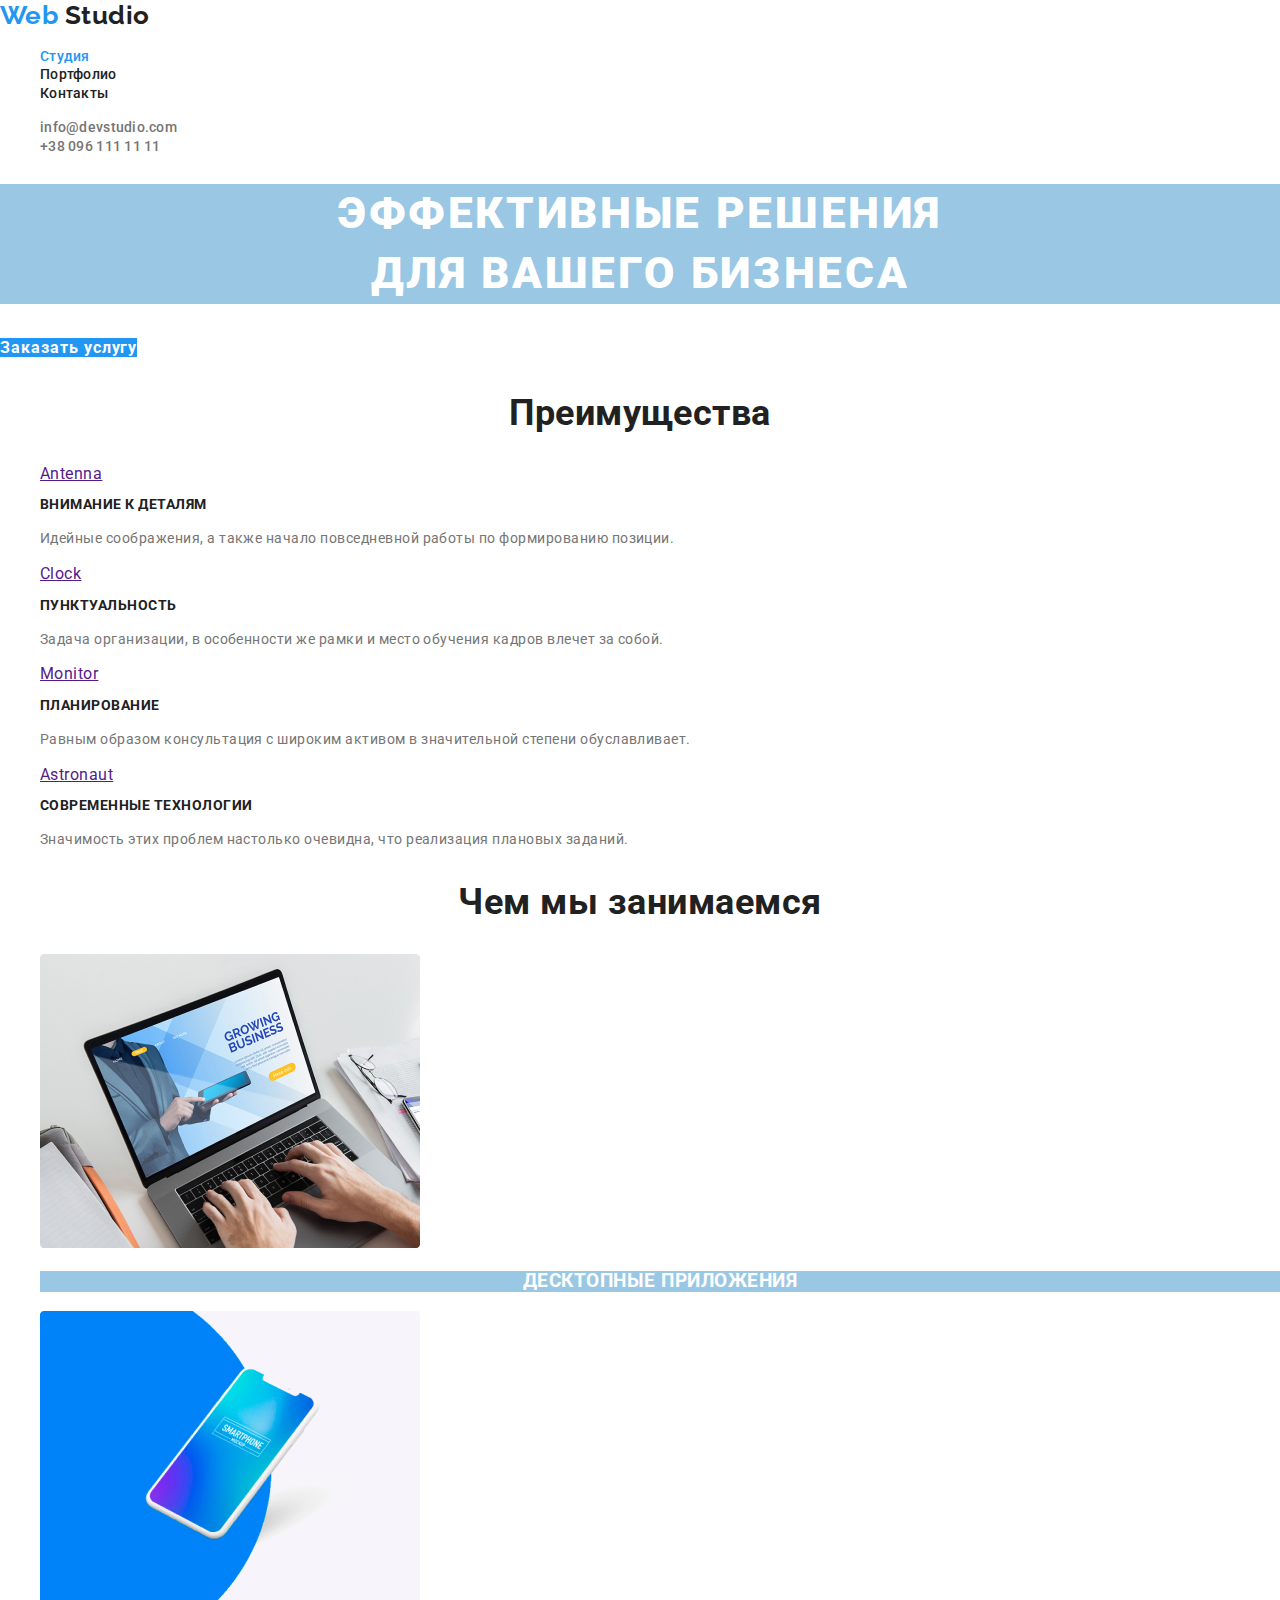
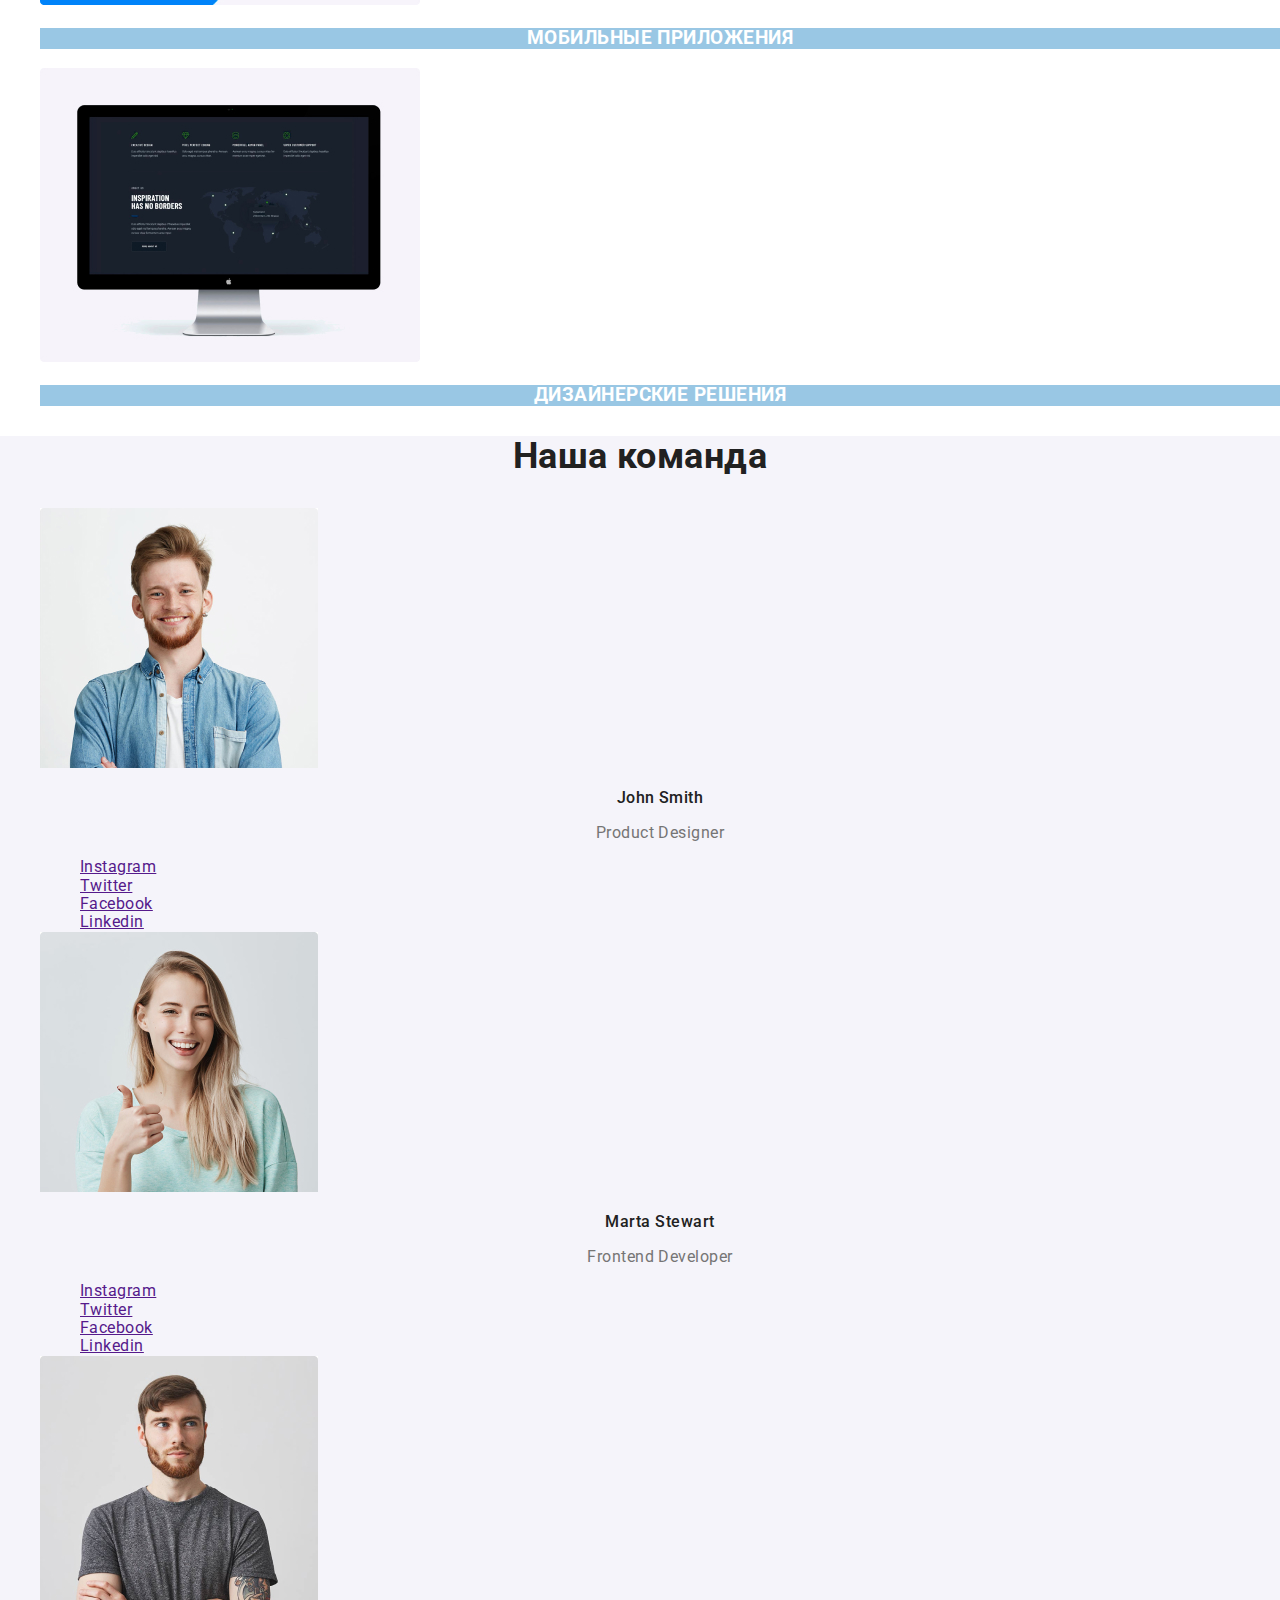
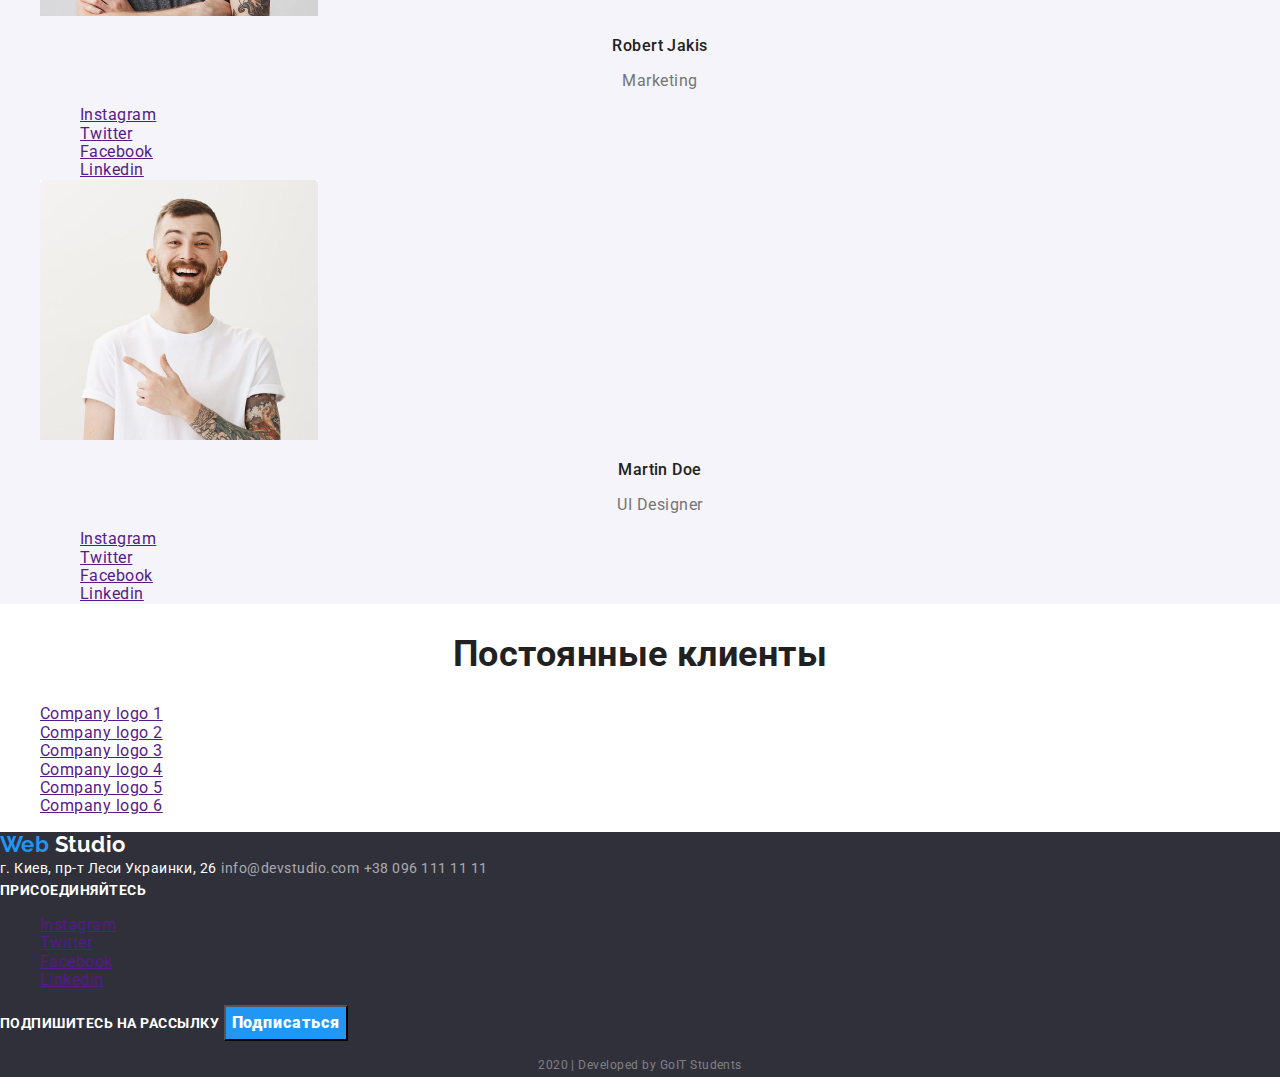
<file: index.html>
<!DOCTYPE html>
<html lang="ru">
  <head>
    <meta charset="UTF-8" />
    <meta name="viewport" content="width=device-width, initial-scale=1.0" />
    <title>Web Studio</title>
    <link
      href="https://fonts.googleapis.com/css2?family=Raleway:wght@700&family=Roboto:wght@400;500;700;900&display=swap"
      rel="stylesheet"
    />
    <link rel="stylesheet" href="./css/normalize.css" />
    <link rel="stylesheet" href="./css/common.css" />
    <link rel="stylesheet" href="./css/main.css" />
  </head>
  <body class="page-body">
    <!--Header-->
    <header>
      <nav>
        <a href="./index.html" class="logo"
          >Web <span class="logo-word">Studio</span>
        </a>
        <ul class="site-nav list">
          <li><a href="" class="link current">Студия</a></li>
          <li><a href="./portfolio.html" class="link">Портфолио</a></li>
          <li><a href="" class="link">Контакты</a></li>
        </ul>
      </nav>
      <ul class="address-list list">
        <li>
          <address>
            <a href="mailto:info@devstudio.com" aria-label="email" class="link"
              >info@devstudio.com</a
            >
          </address>
        </li>
        <li>
          <address>
            <a href="tel:+380961111111" aria-label="phone-number" class="link"
              >+38 096 111 11 11</a
            >
          </address>
        </li>
      </ul>
    </header>
    <main>
      <!--"эффективные решения" section-->
      <section class="hero">
        <h1 class="hero-title">эффективные решения<br />для вашего бизнеса</h1>
        <a href="" class="button">Заказать услугу</a>
      </section>
      <!--"преимущества" section-->
      <section class="section">
        <h2 class="section-title">Преимущества</h2>
        <ul class="feature-list list">
          <li>
            <a href="" aria-label="antenna-logo">Antenna</a>
            <h3 class="title">Внимание к деталям</h3>
            <p class="features-text">
              Идейные соображения, а также начало повседневной работы по
              формированию позиции.
            </p>
          </li>
          <li>
            <a href="" aria-label="clock-logo">Clock</a>
            <h3 class="title">Пунктуальность</h3>
            <p class="features-text">
              Задача организации, в особенности же рамки и место обучения кадров
              влечет за собой.
            </p>
          </li>
          <li>
            <a href="" aria-label="monitor-logo">Monitor</a>
            <h3 class="title">Планирование</h3>
            <p class="features-text">
              Равным образом консультация с широким активом в значительной
              степени обуславливает.
            </p>
          </li>
          <li>
            <a href="" aria-label="astronaut-logo">Astronaut</a>
            <h3 class="title">Современные технологии</h3>
            <p class="features-text">
              Значимость этих проблем настолько очевидна, что реализация
              плановых заданий.
            </p>
          </li>
        </ul>
      </section>
      <!--"Чем мы занимаемся" section-->
      <section class="section">
        <h2 class="section-title">Чем мы занимаемся</h2>
        <ul class="work-list list">
          <li>
            <img src="./images/comp.jpg" alt="ноутбук" width="380" />
            <h3 class="title">Десктопные приложения</h3>
          </li>
          <li>
            <img src="./images/mobile-phone.jpg" alt="телефон" width="380" />
            <h3 class="title">Мобильные приложения</h3>
          </li>
          <li>
            <img src="./images/desktop-monitor.jpg" alt="монитор" width="380" />
            <h3 class="title">Дизайнерские решения</h3>
          </li>
        </ul>
      </section>
      <!--"Наша команда" section-->
      <section class="section team">
        <h2 class="section-title">Наша команда</h2>
        <ul class="team-list list">
          <li>
            <img
              src="./images/our-team/john-smith.jpg"
              alt="John Smith"
              width="278"
            />
            <h3 class="teammate">John Smith</h3>
            <p class="major">Product Designer</p>
            <ul class="list">
              <li>
                <a href="" aria-label="instagram-link">Instagram</a>
              </li>
              <li>
                <a href="" aria-label="twitter-link">Twitter</a>
              </li>
              <li>
                <a href="" aria-label="facebook-link">Facebook</a>
              </li>
              <li>
                <a href="" aria-label="linkedin-link">Linkedin</a>
              </li>
            </ul>
          </li>

          <li>
            <img
              src="./images/our-team/marta-stewart.jpg"
              alt="Marta Stewart"
              width="278"
            />
            <h3 class="teammate">Marta Stewart</h3>
            <p class="major">Frontend Developer</p>
            <ul class="list">
              <li>
                <a href="" aria-label="instagram-link">Instagram</a>
              </li>
              <li>
                <a href="" aria-label="twitter-link">Twitter</a>
              </li>
              <li>
                <a href="" aria-label="facebook-link">Facebook</a>
              </li>
              <li>
                <a href="" aria-label="linkedin-link">Linkedin</a>
              </li>
            </ul>
          </li>
          <li>
            <img
              src="./images/our-team/robert-jakis.jpg"
              alt="Robert Jakis"
              width="278"
            />
            <h3 class="teammate">Robert Jakis</h3>
            <p class="major">Marketing</p>
            <ul class="list">
              <li>
                <a href="" aria-label="instagram-link">Instagram</a>
              </li>
              <li>
                <a href="" aria-label="twitter-link">Twitter</a>
              </li>
              <li>
                <a href="" aria-label="facebook-link">Facebook</a>
              </li>
              <li>
                <a href="" aria-label="linkedin-link">Linkedin</a>
              </li>
            </ul>
          </li>
          <li>
            <img
              src="./images/our-team/martin-doe.jpg"
              alt="Martin Doe"
              width="278"
            />
            <h3 class="teammate">Martin Doe</h3>
            <p class="major">UI Designer</p>
            <ul class="list">
              <li>
                <a href="" aria-label="instagram-link">Instagram</a>
              </li>
              <li>
                <a href="" aria-label="twitter-link">Twitter</a>
              </li>
              <li>
                <a href="" aria-label="facebook-link">Facebook</a>
              </li>
              <li>
                <a href="" aria-label="linkedin-link">Linkedin</a>
              </li>
            </ul>
          </li>
        </ul>
      </section>
      <!--"Постоянные клиенты" section-->
      <section class="section">
        <h2 class="section-title">Постоянные клиенты</h2>
        <ul class="list">
          <li>
            <a href="" aria-label="company-logo-1">Company logo 1 </a>
          </li>
          <li>
            <a href="" aria-label="company-logo-2">Company logo 2 </a>
          </li>
          <li>
            <a href="" aria-label="company-logo-3">Company logo 3 </a>
          </li>
          <li>
            <a href="" aria-label="company-logo-4">Company logo 4 </a>
          </li>
          <li>
            <a href="" aria-label="company-logo-5">Company logo 5 </a>
          </li>
          <li>
            <a href="" aria-label="company-logo-6">Company logo 6 </a>
          </li>
        </ul>
      </section>
    </main>
    <!-- Footer -->
    <footer class="footer">
      <nav>
        <a href="./index.html" class="logo-footer"
          >Web <span class="logo-word-footer">Studio</span></a
        >
      </nav>

      <address>
        <span class="footer-address">г. Киев, пр-т Леси Украинки, 26</span>
        <a href="mailto:info@devstudio.com" class="footer-contacts"
          >info@devstudio.com</a
        >
        <a href="tel:+380961111111" class="footer-contacts"
          >+38 096 111 11 11</a
        >
      </address>
      <b class="call">присоединяйтесь</b>
      <ul class="list">
        <li>
          <a href="" aria-label="Instagram link">Instagram</a>
        </li>
        <li>
          <a href="" aria-label="Twitter link">Twitter</a>
        </li>
        <li>
          <a href="" aria-label="Facebook link">Facebook</a>
        </li>
        <li>
          <a href="" aria-label="Linkedin link">Linkedin</a>
        </li>
      </ul>
      <b class="call">Подпишитесь на рассылку</b>
      <button type="button" class="footer-button">Подписаться</button>
      <p class="footer-year">2020 | Developed by GoIT Students</p>
    </footer>
  </body>
</html>
</file>
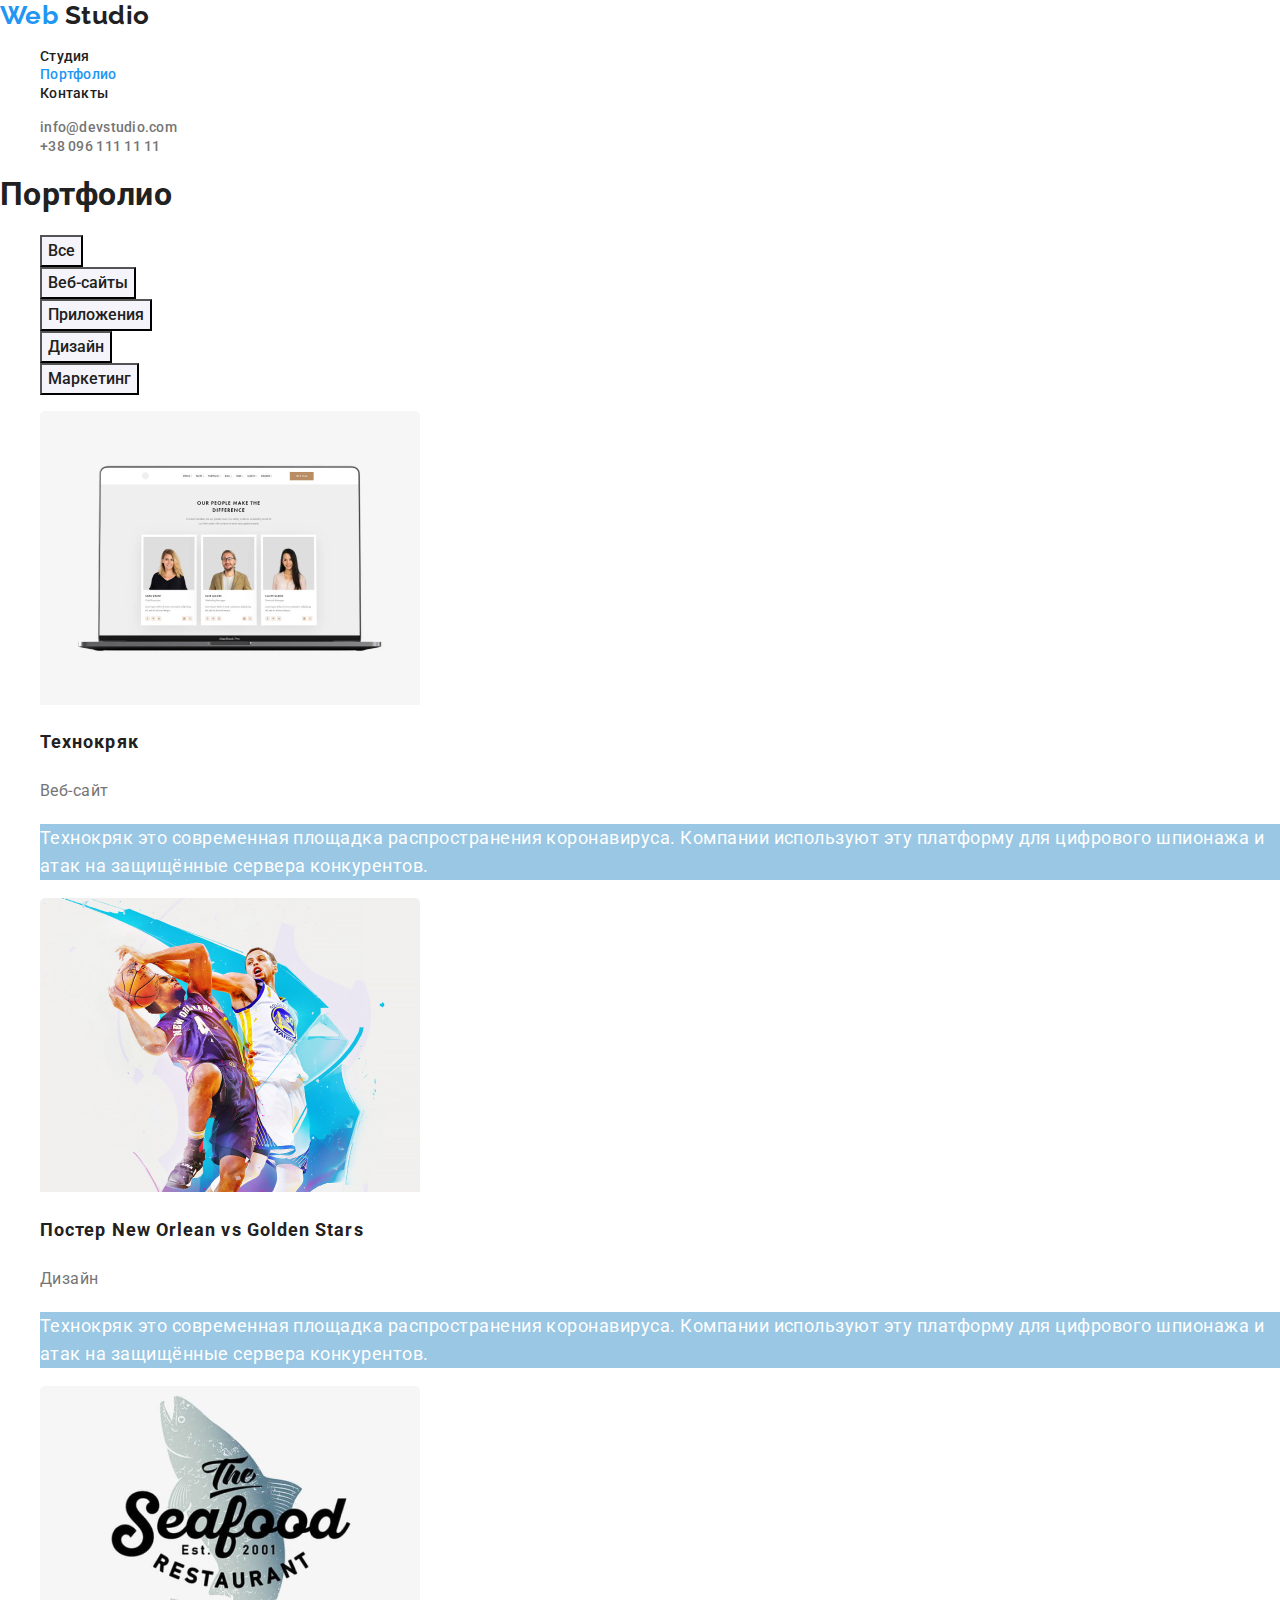
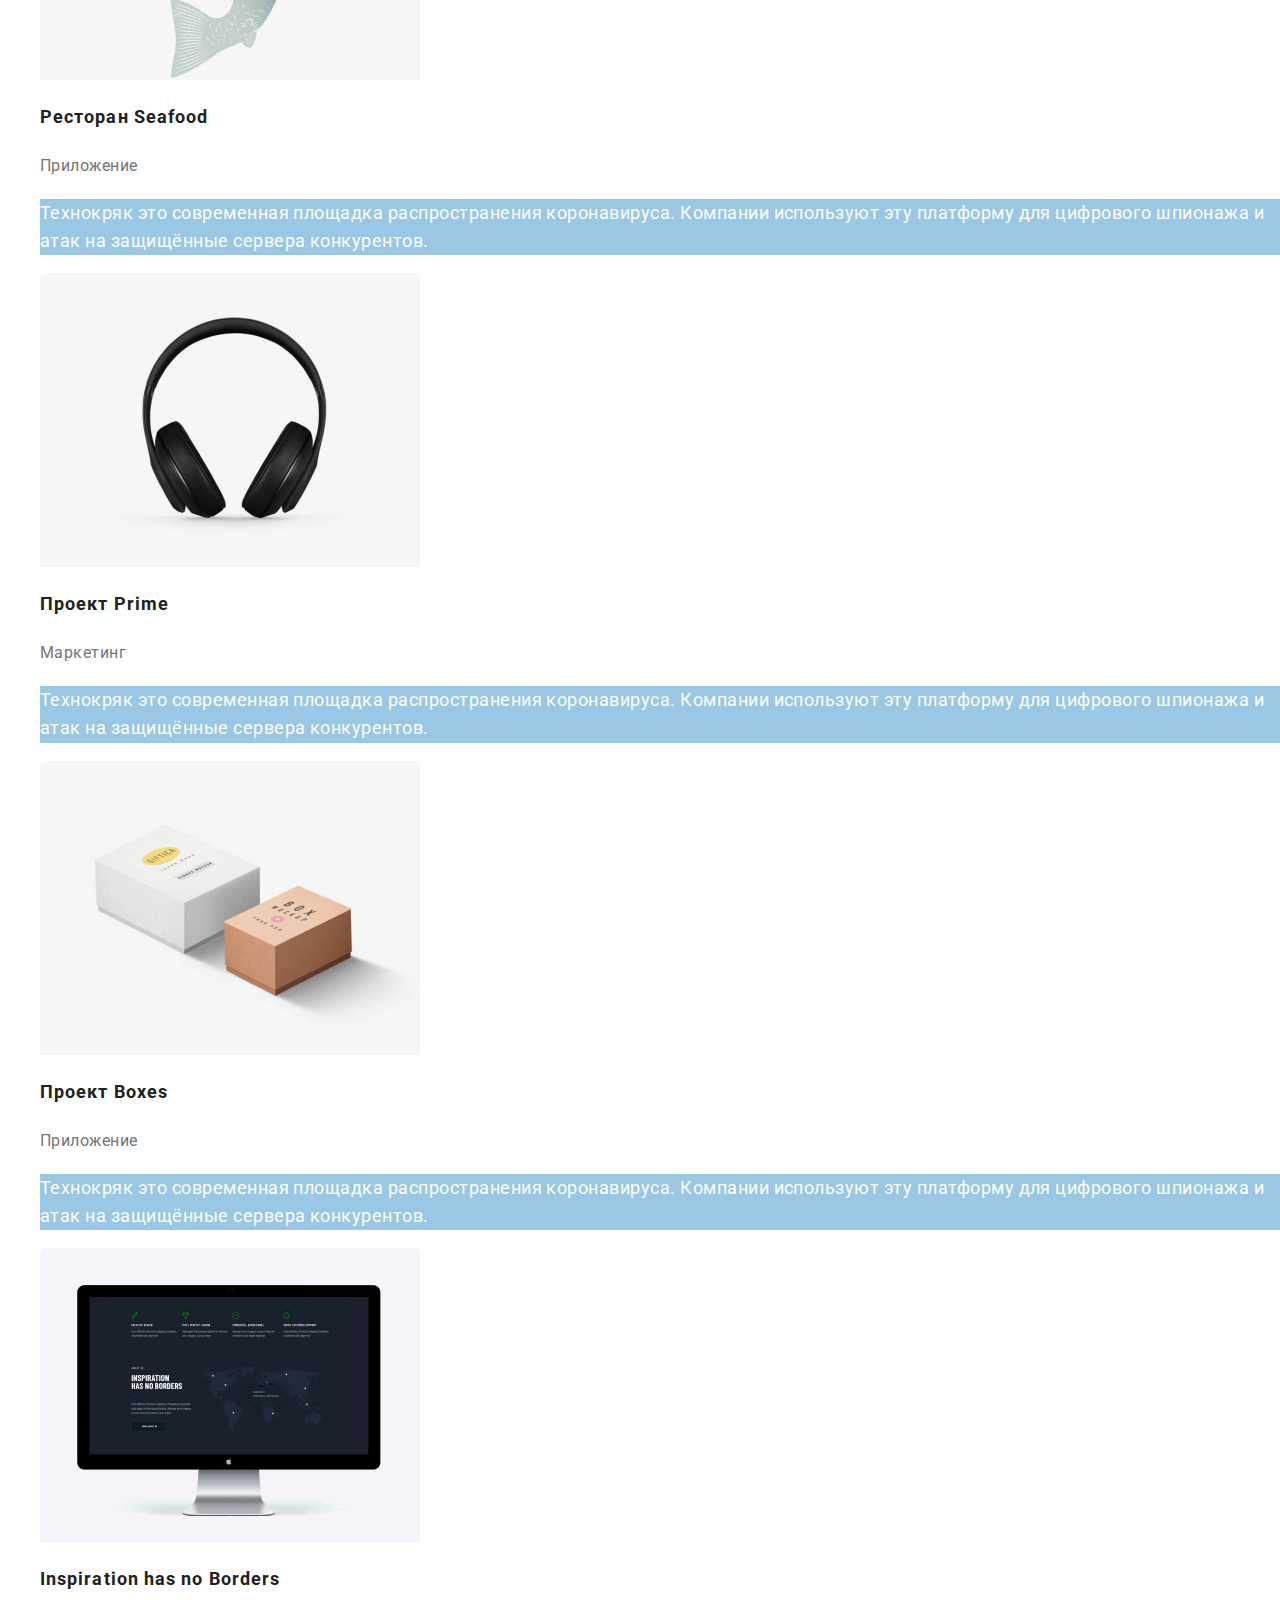
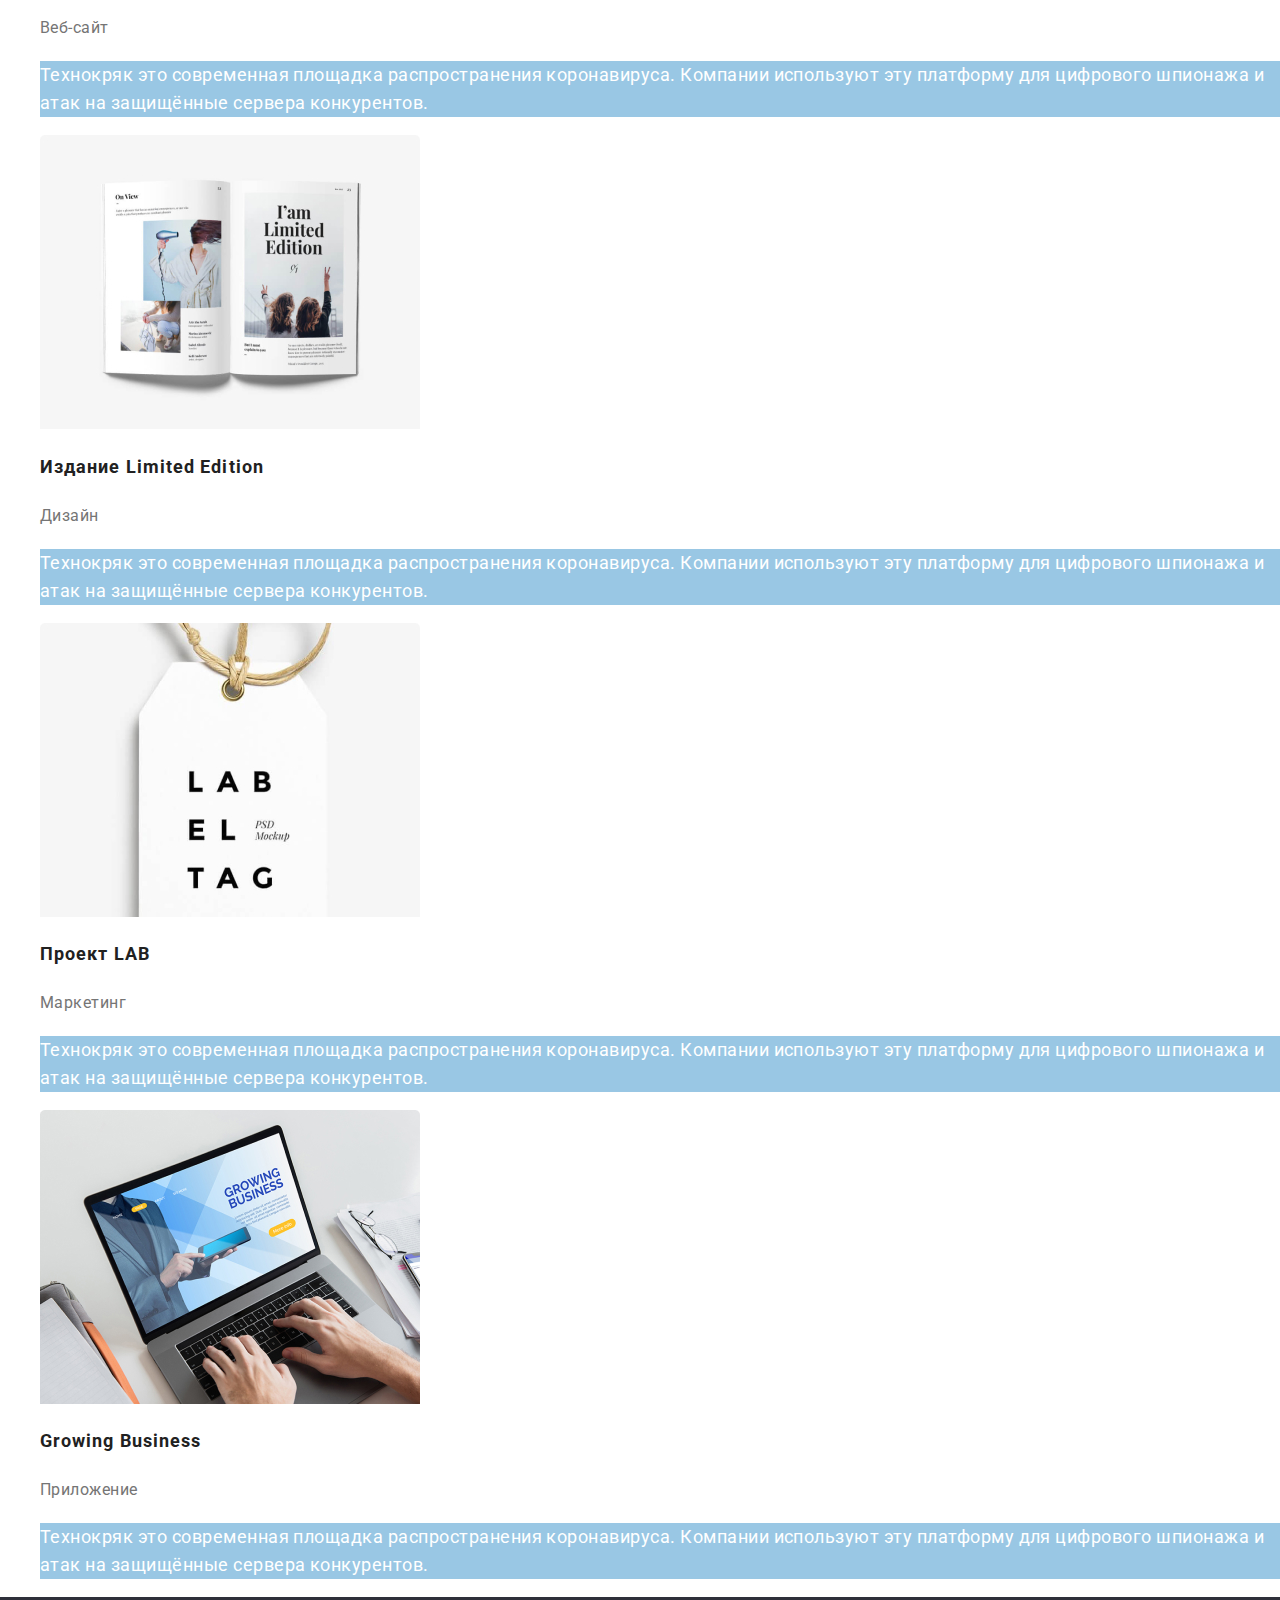
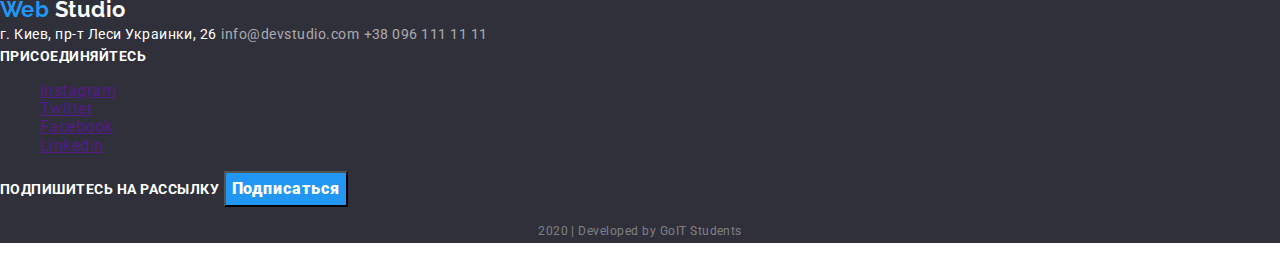
<file: portfolio.html>
<!DOCTYPE html>
<html lang="ru">
  <head>
    <meta charset="UTF-8" />
    <meta name="viewport" content="width=device-width, initial-scale=1.0" />
    <title>Web Studio</title>
    <link
      href="https://fonts.googleapis.com/css2?family=Raleway:wght@700&family=Roboto:wght@400;500;700;900&display=swap"
      rel="stylesheet"
    />
    <link rel="stylesheet" href="./css/normalize.css" />
    <link rel="stylesheet" href="./css/common.css" />
    <link rel="stylesheet" href="./css/portfolio.css" />
  </head>
  <body class="page-body">
    <!--Header-->
    <header>
      <nav>
        <a href="./index.html" class="logo"
          >Web <span class="logo-word">Studio</span>
        </a>
        <ul class="site-nav list">
          <li><a href="./index.html" class="link">Студия</a></li>
          <li><a href="./portfolio.html" class="link current">Портфолио</a></li>
          <li><a href="" class="link">Контакты</a></li>
        </ul>
      </nav>
      <ul class="address-list list">
        <li>
          <address>
            <a href="mailto:info@devstudio.com" aria-label="email" class="link"
              >info@devstudio.com</a
            >
          </address>
        </li>
        <li>
          <address>
            <a href="tel:+380961111111" aria-label="phone-number" class="link"
              >+38 096 111 11 11</a
            >
          </address>
        </li>
      </ul>
    </header>
    <main>
      <!-- Portfolio section -->
      <section class="portfolio">
        <h1>Портфолио</h1>
        <ul class="portfolio-nav list">
          <li><button type="button" class="button">Все</button></li>
          <li><button type="button" class="button">Веб-сайты</button></li>
          <li><button type="button" class="button">Приложения</button></li>
          <li><button type="button" class="button">Дизайн</button></li>
          <li><button type="button" class="button">Маркетинг</button></li>
        </ul>
        <ul class="examples list">
          <li>
            <a href="" class="link">
              <img src="./images/portfolio/laptop.jpg" alt="Ноутбук" />
              <h2 class="title">Технокряк</h2>
              <p class="type">Веб-сайт</p>
              <p class="description">
                Технокряк это современная площадка распространения коронавируса.
                Компании используют эту платформу для цифрового шпионажа и атак
                на защищённые сервера конкурентов.
              </p>
            </a>
          </li>
          <li>
            <a href="" class="link">
              <img
                src="./images/portfolio/basketball.jpg"
                alt="Баскетболисти"
              />
              <h2 class="title">Постер New Orlean vs Golden Stars</h2>
              <p class="type">Дизайн</p>
              <p class="description">
                Технокряк это современная площадка распространения коронавируса.
                Компании используют эту платформу для цифрового шпионажа и атак
                на защищённые сервера конкурентов.
              </p>
            </a>
          </li>
          <li>
            <a href="" class="link">
              <img
                src="./images/portfolio/seafood.jpg"
                alt="Название песторана"
              />
              <h2 class="title">Ресторан Seafood</h2>
              <p class="type">Приложение</p>
              <p class="description">
                Технокряк это современная площадка распространения коронавируса.
                Компании используют эту платформу для цифрового шпионажа и атак
                на защищённые сервера конкурентов.
              </p>
            </a>
          </li>
          <li>
            <a href="" class="link">
              <img src="./images/portfolio/headpones.jpg" alt="Наушники" />
              <h2 class="title">Проект Prime</h2>
              <p class="type">Маркетинг</p>
              <p class="description">
                Технокряк это современная площадка распространения коронавируса.
                Компании используют эту платформу для цифрового шпионажа и атак
                на защищённые сервера конкурентов.
              </p>
            </a>
          </li>
          <li>
            <a href="" class="link">
              <img src="./images/portfolio/boxes.jpg" alt="Коробки" />
              <h2 class="title">Проект Boxes</h2>
              <p class="type">Приложение</p>
              <p class="description">
                Технокряк это современная площадка распространения коронавируса.
                Компании используют эту платформу для цифрового шпионажа и атак
                на защищённые сервера конкурентов.
              </p>
            </a>
          </li>
          <li>
            <a href="" class="link">
              <img src="./images/portfolio/monitor.jpg" alt="Монитор" />
              <h2 class="title">Inspiration has no Borders</h2>
              <p class="type">Веб-сайт</p>
              <p class="description">
                Технокряк это современная площадка распространения коронавируса.
                Компании используют эту платформу для цифрового шпионажа и атак
                на защищённые сервера конкурентов.
              </p>
            </a>
          </li>
          <li>
            <a href="" class="link">
              <img src="./images/portfolio/book.jpg" alt="Книга" />
              <h2 class="title">Издание Limited Edition</h2>
              <p class="type">Дизайн</p>
              <p class="description">
                Технокряк это современная площадка распространения коронавируса.
                Компании используют эту платформу для цифрового шпионажа и атак
                на защищённые сервера конкурентов.
              </p>
            </a>
          </li>
          <li>
            <a href="" class="link">
              <img src="./images/portfolio/lab.jpg" alt="Бирка" />
              <h2 class="title">Проект LAB</h2>
              <p class="type">Маркетинг</p>
              <p class="description">
                Технокряк это современная площадка распространения коронавируса.
                Компании используют эту платформу для цифрового шпионажа и атак
                на защищённые сервера конкурентов.
              </p>
            </a>
          </li>
          <li>
            <a href="" class="link">
              <img src="./images/portfolio/laptop-2.jpg" alt="Ноутбук" />
              <h2 class="title">Growing Business</h2>
              <p class="type">Приложение</p>
              <p class="description">
                Технокряк это современная площадка распространения коронавируса.
                Компании используют эту платформу для цифрового шпионажа и атак
                на защищённые сервера конкурентов.
              </p>
            </a>
          </li>
        </ul>
      </section>
    </main>
    <!-- Footer -->
    <footer class="footer">
      <nav>
        <a href="./index.html" class="logo-footer"
          >Web <span class="logo-word-footer">Studio</span></a
        >
      </nav>

      <address>
        <span class="footer-address">г. Киев, пр-т Леси Украинки, 26</span>
        <a href="mailto:info@devstudio.com" class="footer-contacts"
          >info@devstudio.com</a
        >
        <a href="tel:+380961111111" class="footer-contacts"
          >+38 096 111 11 11</a
        >
      </address>
      <b class="call">присоединяйтесь</b>
      <ul class="list">
        <li>
          <a href="" aria-label="Instagram link">Instagram</a>
        </li>
        <li>
          <a href="" aria-label="Twitter link">Twitter</a>
        </li>
        <li>
          <a href="" aria-label="Facebook link">Facebook</a>
        </li>
        <li>
          <a href="" aria-label="Linkedin link">Linkedin</a>
        </li>
      </ul>
      <b class="call">Подпишитесь на рассылку</b>
      <button type="button" class="footer-button">Подписаться</button>
      <p class="footer-year">2020 | Developed by GoIT Students</p>
    </footer>
  </body>
</html>
</file>
<file: css/common.css>
:root {
  --primary-text-color: #212121;
  --secondary-text-color: #757575;
  --accent-color: #2196f3;
  --secondary-background-color: #f5f4fa;
  --third-color: #ffffff;
  --third-background-color: #2f303a;
  --contacts-footer-color: rgba(255, 255, 255, 0.6);
  --footer-year-color: rgba(255, 255, 255, 0.4);
}
/* Body */
.page-body {
  background-color: var(--third-color);
  color: var(--primary-text-color);

  font-family: Roboto, sans-serif;
  letter-spacing: 0.03em;
}
.logo {
  color: var(--accent-color);

  text-decoration: none;
  font-family: Raleway, sans-serif;
  font-weight: 700;
  font-size: 26px;
  line-height: 1.19;
}
.logo-word {
  color: var(--primary-text-color);
}
/* Site nav */
.site-nav .link {
  color: var(--primary-text-color);

  text-decoration: none;
  font-weight: 500;
  font-size: 14px;
  line-height: 1.14;
  letter-spacing: 0.02em;
}
.site-nav .link:focus,
.site-nav .link:hover {
  color: var(--accent-color);
}
.site-nav .link.current {
  color: var(--accent-color);
}
/* Address */

.address-list .link {
  color: var(--secondary-text-color);

  text-decoration: none;
  font-style: normal;
  font-weight: 500;
  font-size: 14px;
  line-height: 1.14;
  letter-spacing: 0.02em;
}
.address-list .link:focus,
.address-list .link:hover {
  color: var(--accent-color);
}
/* Footer */
.footer {
  background-color: var(--third-background-color);
}
.logo-footer {
  color: var(--accent-color);

  text-decoration: none;
  font-family: Raleway, sans-serif;
  font-weight: 700;
  font-size: 22px;
  line-height: 1.17;
}
.logo-word-footer {
  color: var(--third-color);
}
.footer-address {
  color: var(--third-color);

  font-style: normal;
  font-size: 14px;
  line-height: 1.71;
}
.footer-contacts {
  color: var(--contacts-footer-color);

  font-style: normal;
  text-decoration: none;
  font-size: 14px;
  line-height: 1.71;
}
.footer .call {
  color: var(--third-color);

  font-weight: 700;
  font-size: 14px;
  line-height: 1.14;
  text-transform: uppercase;
}
.footer-year {
  color: var(--footer-year-color);

  font-size: 12px;
  line-height: 2;
  text-align: center;
}
/* Button */
.footer-button {
  color: var(--third-color);
  background-color: var(--accent-color);

  font-family: inherit;
  font-weight: 900;
  font-size: 16px;
  line-height: 1.88;
  letter-spacing: 0.06em;
}
</file>
<file: css/main.css>
/* колір основного тектсу #212121 */
/* вторинний колір тексту #757575 */
/* білий #FFFFFF */
/* акцент #2196F3 */
/* адреса (футер) rgba(255, 255, 255, 0.6) */
/* рік (футер) rgba(255, 255, 255, 0.4) */
/* вторичний колір фону #F5F4FA */
/* колір фону футера #2F303A */

.list {
  list-style: none;
}

/* hero */

.hero .hero-title {
  color: var(--third-color);
  background-color: #99c7e4;

  font-weight: 900;
  font-size: 44px;
  line-height: 1.36;
  text-align: center;
  letter-spacing: 0.06em;
  text-transform: uppercase;
}
.hero .button {
  color: var(--third-color);
  background-color: var(--accent-color);

  text-decoration: none;
  font-weight: 700;
  font-size: 16px;
  line-height: 1.87;
  letter-spacing: 0.06em;
}
/* section */
.section-title {
  color: var(--primary-text-color);

  font-weight: 700;
  font-size: 36px;
  line-height: 1.16;
  text-align: center;
}
/* Features */
.feature-list .title {
  color: var(--primary-text-color);

  font-weight: 700;
  font-size: 14px;
  line-height: 1.14;
  text-transform: uppercase;
}
.feature-list .features-text {
  color: var(--secondary-text-color);

  font-size: 14px;
  line-height: 1.71;
}
/* Work */
.work-list .title {
  color: var(--third-color);
  background-color: #99c7e4;

  font-weight: 700;
  line-height: 1.14;
  text-align: center;
  text-transform: uppercase;
}
/* Our team */
.team {
  background-color: var(--secondary-background-color);
}

.team-list .teammate {
  color: var(--primary-text-color);

  font-weight: 500;
  font-size: 16px;
  line-height: 1.19;
  text-align: center;
}
.team-list .major {
  color: var(--secondary-text-color);

  font-size: 16px;
  line-height: 1.19;
  text-align: center;
}
</file>
<file: css/portfolio.css>
.list {
  list-style: none;
}
/* Filter */
.portfolio .button {
  color: var(--primary-text-color);
  background-color: var(--secondary-background-color);

  font-family: inherit;
  font-weight: 500;
  font-size: 16px;
  line-height: 1.63;
}
.portfolio .button:focus,
.portfolio .button:hover {
  background-color: var(--accent-color);
  color: var(--third-color);
}
/* Examples */
.examples .link {
  text-decoration: none;
}
.examples .title {
  color: var(--primary-text-color);

  font-weight: 700;
  font-size: 18px;
  line-height: 2;
  letter-spacing: 0.06em;
}
.examples .type {
  color: var(--secondary-text-color);

  font-size: 16px;
  line-height: 1.87;
}
.examples .description {
  color: var(--third-color);
  background-color: #99c7e4;

  font-size: 18px;
  line-height: 1.56;
}
</file>
